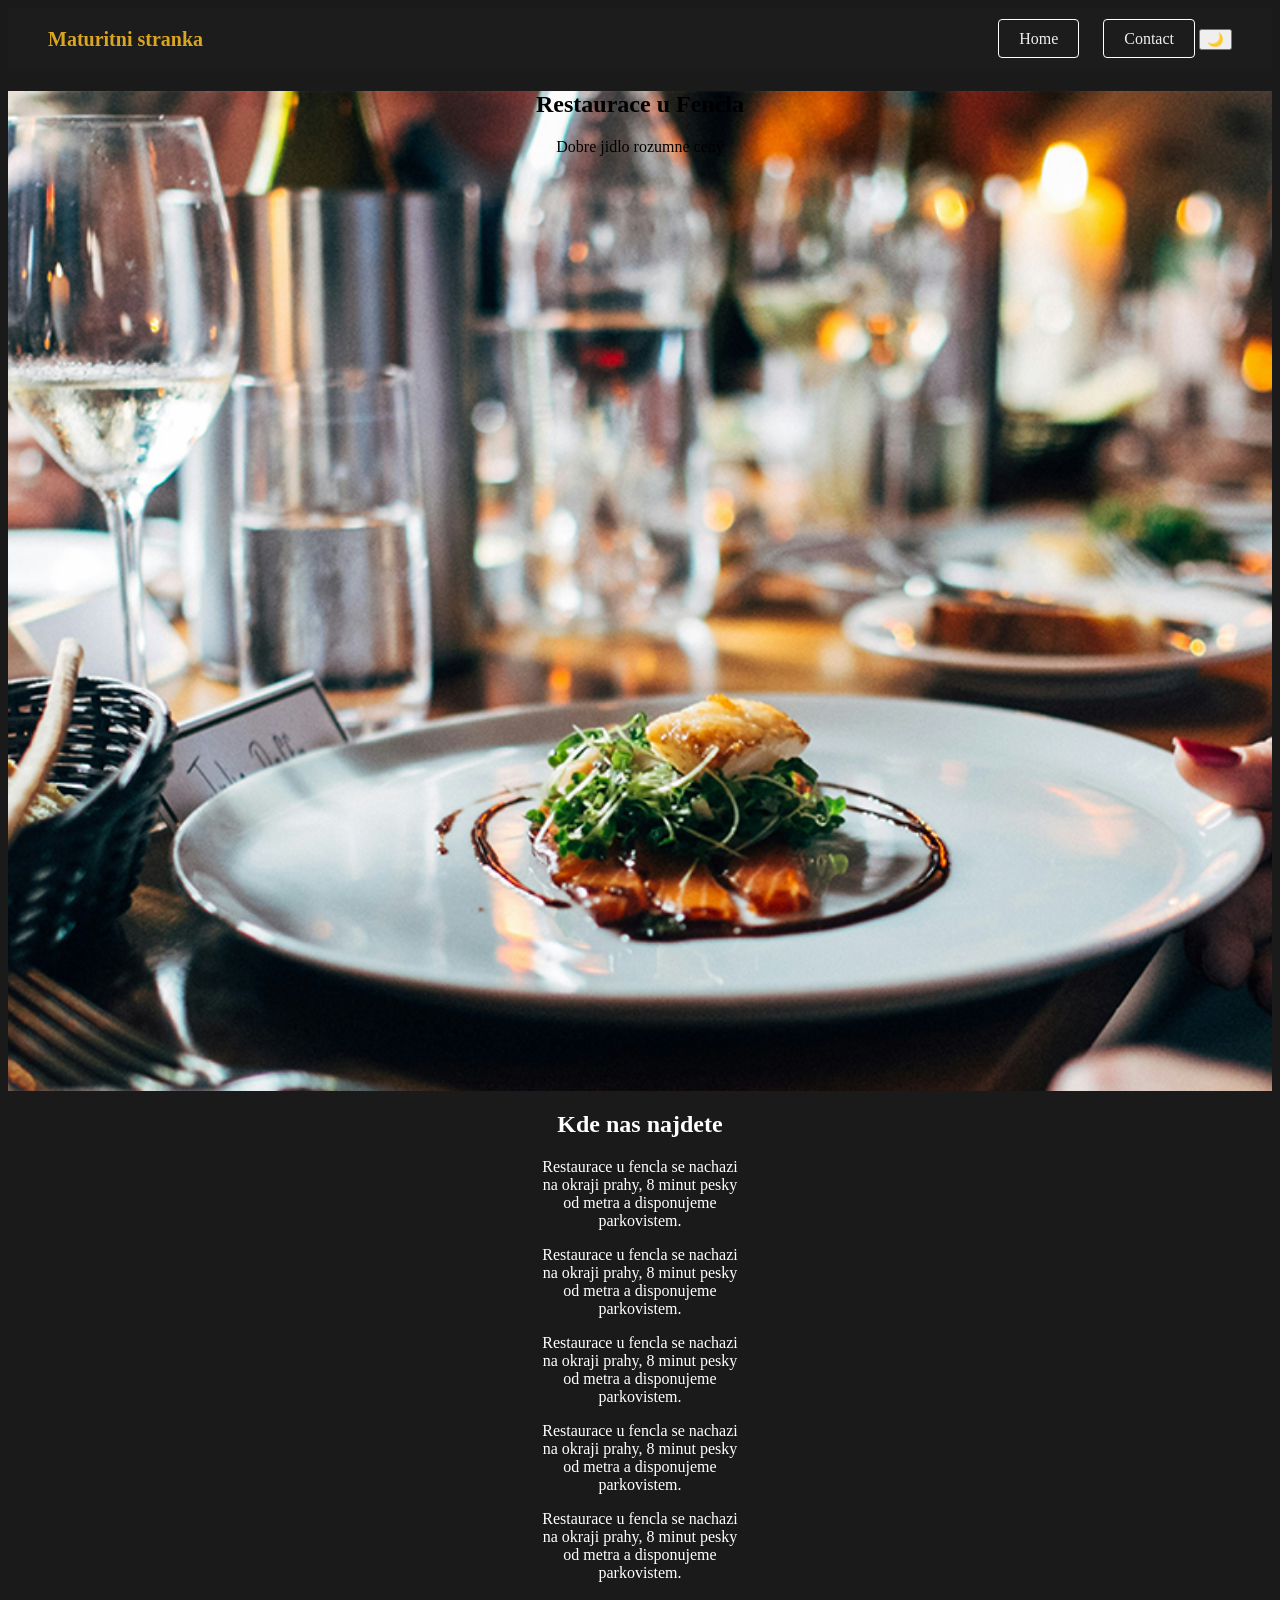
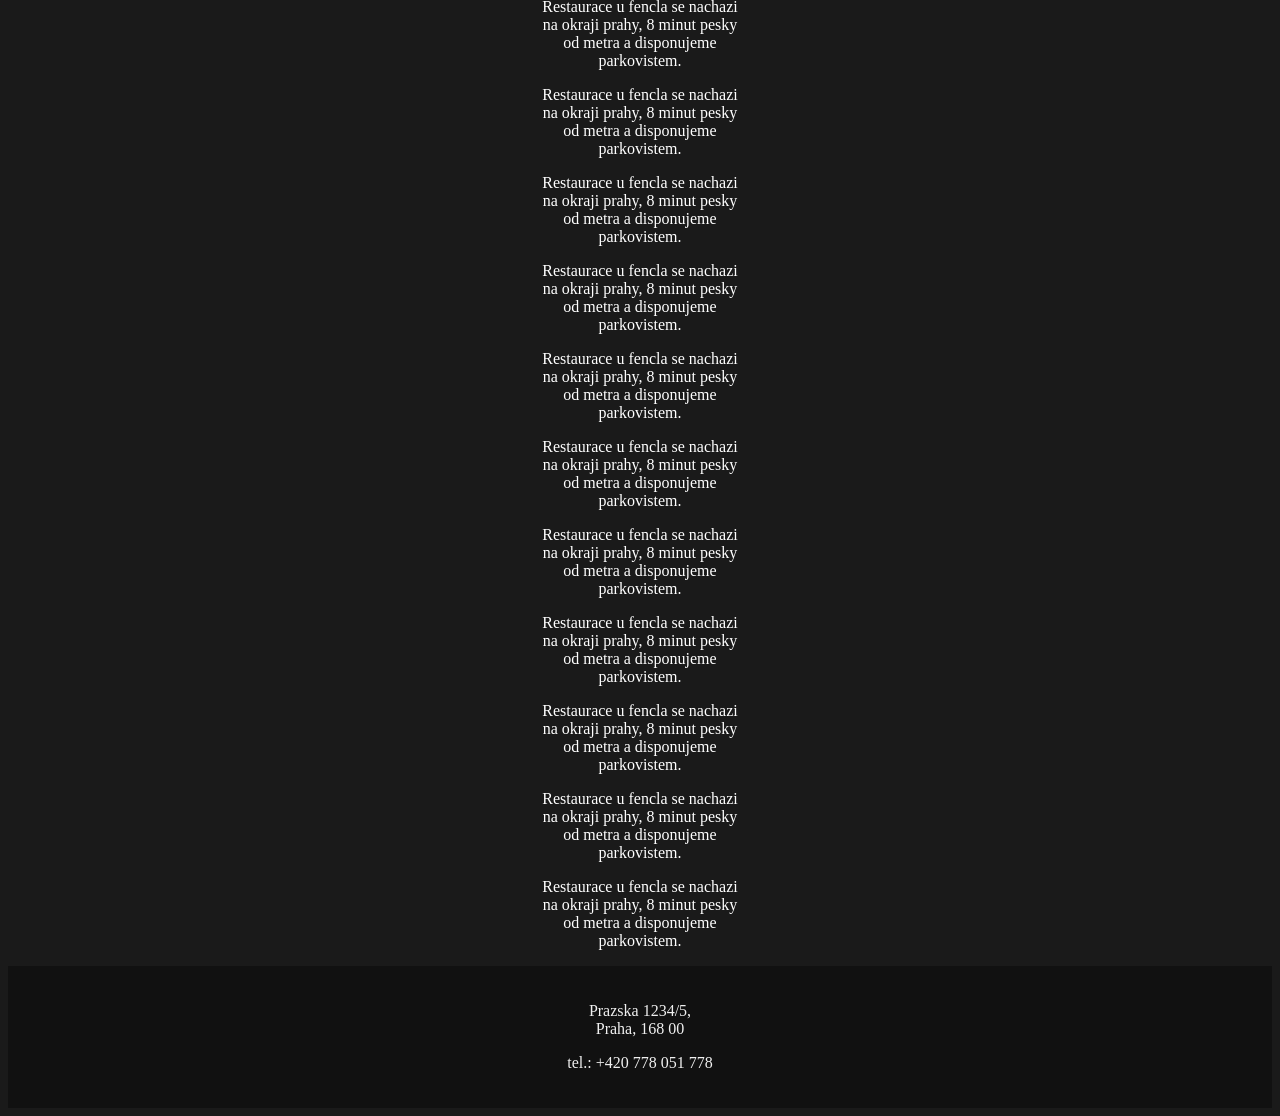
<file: index.html>
<!DOCTYPE html>
<html lang="en">
<head>
    <meta charset="UTF-8">
    <title>Maturita</title>
    <link rel="stylesheet" href="style.css">
</head>
<body>

    <header>
        <div class="logo">Maturitni stranka</div>
        <nav>
            <a href="index.html">Home</a>
            <a href="contact.html">Contact</a>
            <button id="theme-toggle">🌙</button>
        </nav>
    </header>


    <main>
        <section class="hero" id="hero">
            <h1>Restaurace u Fencla</h1>
            <p>Dobre jidlo rozumne ceny</p>
        </section>
    </main>
    <about>
        <section class="about">
            <h2>Kde nas najdete</h2>
            <p> Restaurace u fencla se nachazi<br>na okraji prahy, 8 minut pesky<br> od metra a disponujeme <br> parkovistem.</p>
            <p> Restaurace u fencla se nachazi<br>na okraji prahy, 8 minut pesky<br> od metra a disponujeme <br> parkovistem.</p>
            <p> Restaurace u fencla se nachazi<br>na okraji prahy, 8 minut pesky<br> od metra a disponujeme <br> parkovistem.</p>
            <p> Restaurace u fencla se nachazi<br>na okraji prahy, 8 minut pesky<br> od metra a disponujeme <br> parkovistem.</p>
            <p> Restaurace u fencla se nachazi<br>na okraji prahy, 8 minut pesky<br> od metra a disponujeme <br> parkovistem.</p>
            <p> Restaurace u fencla se nachazi<br>na okraji prahy, 8 minut pesky<br> od metra a disponujeme <br> parkovistem.</p>
            <p> Restaurace u fencla se nachazi<br>na okraji prahy, 8 minut pesky<br> od metra a disponujeme <br> parkovistem.</p>
            <p> Restaurace u fencla se nachazi<br>na okraji prahy, 8 minut pesky<br> od metra a disponujeme <br> parkovistem.</p>
            <p> Restaurace u fencla se nachazi<br>na okraji prahy, 8 minut pesky<br> od metra a disponujeme <br> parkovistem.</p>
            <p> Restaurace u fencla se nachazi<br>na okraji prahy, 8 minut pesky<br> od metra a disponujeme <br> parkovistem.</p>
            <p> Restaurace u fencla se nachazi<br>na okraji prahy, 8 minut pesky<br> od metra a disponujeme <br> parkovistem.</p>
            <p> Restaurace u fencla se nachazi<br>na okraji prahy, 8 minut pesky<br> od metra a disponujeme <br> parkovistem.</p>
            <p> Restaurace u fencla se nachazi<br>na okraji prahy, 8 minut pesky<br> od metra a disponujeme <br> parkovistem.</p>
            <p> Restaurace u fencla se nachazi<br>na okraji prahy, 8 minut pesky<br> od metra a disponujeme <br> parkovistem.</p>
            <p> Restaurace u fencla se nachazi<br>na okraji prahy, 8 minut pesky<br> od metra a disponujeme <br> parkovistem.</p>
            <p> Restaurace u fencla se nachazi<br>na okraji prahy, 8 minut pesky<br> od metra a disponujeme <br> parkovistem.</p>
        </section>
    </about>



    <footer>
        <p>Prazska 1234/5,<br> Praha, 168 00</p>
        <p>tel.: +420 778 051 778</p>
    </footer>



    <script src="script.js"></script>
</body>
</html>
</file>
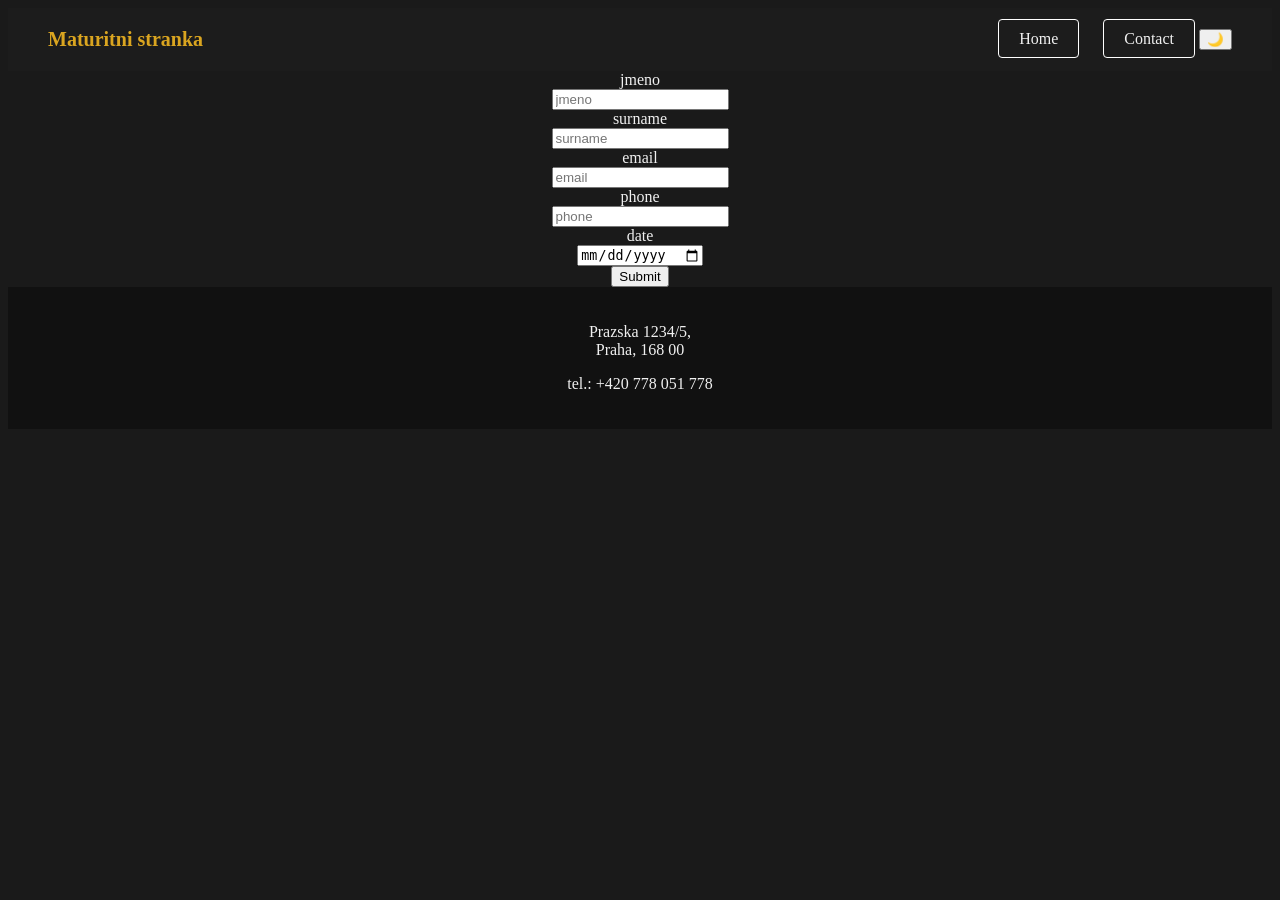
<file: contact.html>
<!DOCTYPE html>
<html lang="en">
<head>
    <meta charset="UTF-8">
    <title>Contact</title>
    <link rel="stylesheet" href="style.css">
</head>
<body>
    <header>
        <div class="logo">Maturitni stranka</div>
        <nav>
            <a href="index.html">Home</a>
            <a href="contact.html">Contact</a>
            <button id="theme-toggle">🌙</button>
        </nav>
    </header>

    <form id="reservationForm" class="reservation">
        <label>jmeno</label>
        <input type="text" placeholder="jmeno" id="name" required>
        <label>surname</label>
        <input type="text" placeholder="surname" id="surname" required>
        <label>email</label>
        <input type="email" placeholder="email" id="email" required>
        <label>phone</label>
        <input type="number" placeholder="phone" id="phone" required>
        <label>date</label>
        <input type="date" placeholder="date" id="date" required>
        <button type="submit">Submit</button>

    </form>


    <footer>
        <p>Prazska 1234/5,<br> Praha, 168 00</p>
        <p>tel.: +420 778 051 778</p>
    </footer>



    <script src="script.js"></script>
</body>
</html>
</file>
<file: style.css>
body{
    font-family: georgia, serif;
    background-color: #1a1a1a;
    color: #f0f0f0;
}

header{
    background-color: #1c1c1c;
    display: flex;
    justify-content: space-between;
    align-items: center;
    padding: 20px 40px;
    position: sticky;
    top: 0;
}

.hero h1, .hero p{
    text-align: center;
    color: black;
}
.hero pre{
    text-align: center;
    color: white;
    font-weight: bold;
}

nav a{
    text-decoration: none;
    color: #f0f0f0;
    padding: 10px 20px;
    margin-left: 20px;
    border-radius: 4px;
    border: 1px solid white;
}
nav a:hover{
    background-color: gray;
}


footer{
    background-color: #111;
    text-align: center;
    padding: 20px 40px;
}


.logo{
    color: goldenrod;
    font-weight: bold;
    font-size: 20px;
}

.hero{
    background-image: url("bcg.png");
    background-size: cover;
    background-position: center;
    height: 1000px;
}

.about h2, .about p{
    text-align: center;
    color: white;
}

.reservation{
    display: flex;
    flex-direction: column;
    align-items: center;
    max-width: 400px;
    margin: 0 auto;
}

.light-mode {
    background-color: whitesmoke;
    color: #1a1a1a;
}
</file>
